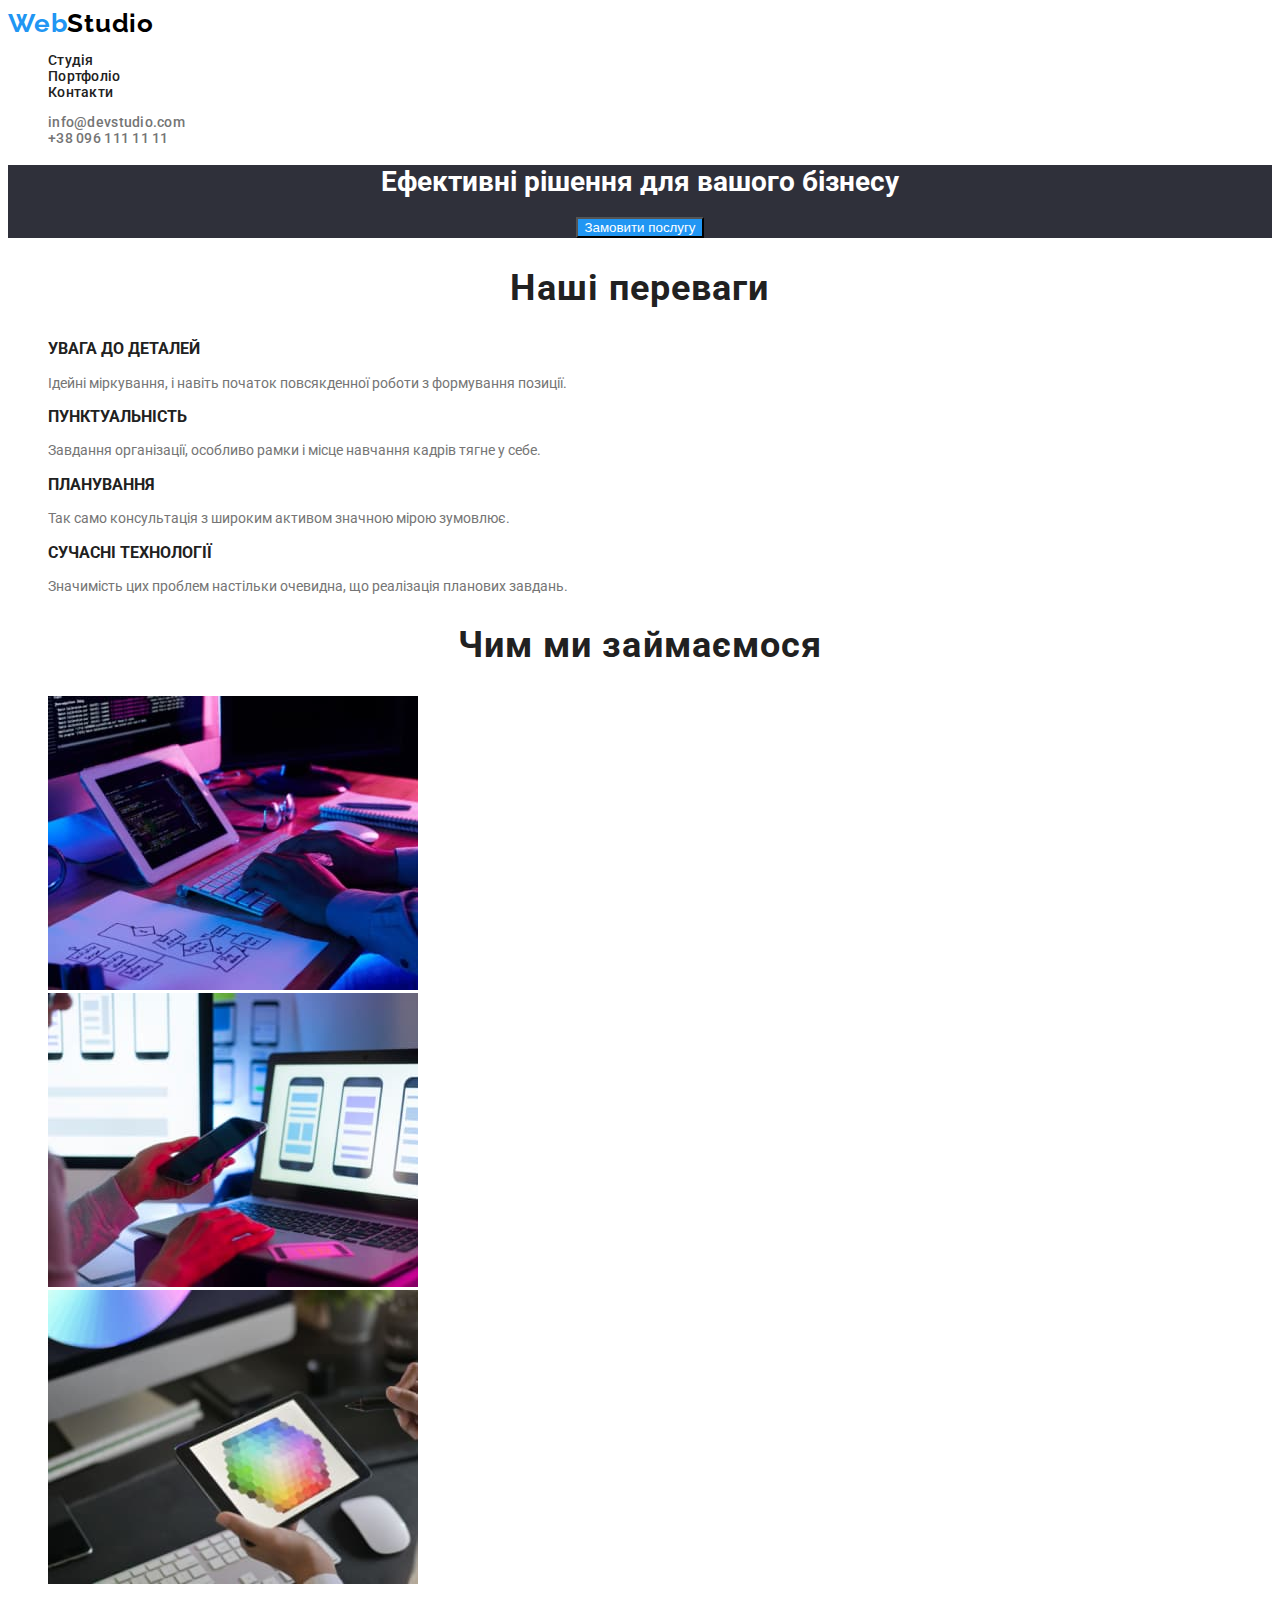
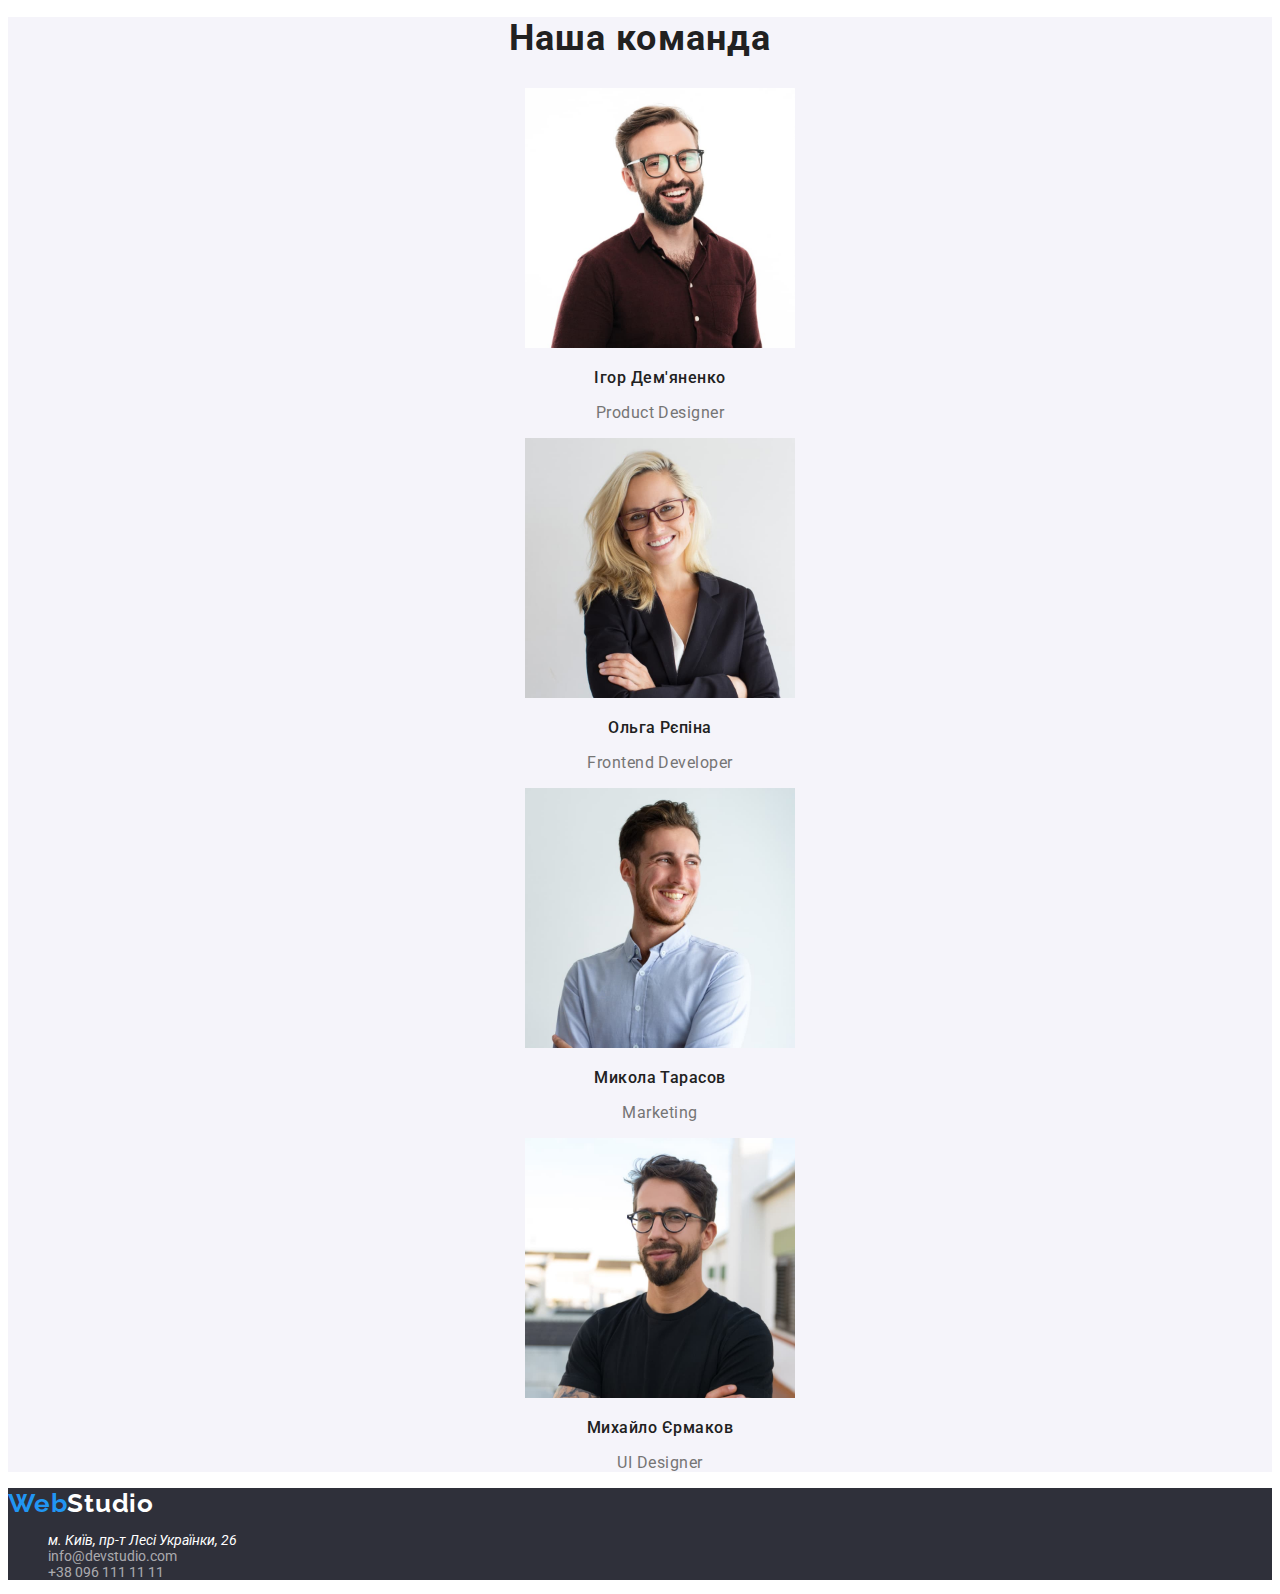
<file: index.html>
<!DOCTYPE html>
<html lang="uk">
  <head>
    <meta charset="UTF-8" />
    <meta http-equiv="X-UA-Compatible" content="IE=edge" />
    <meta name="viewport" content="width=device-width, initial-scale=1.0" />
    <title>Студія</title>
    <link rel="stylesheet" href="./css/styles.css" />
    <link rel="preconnect" href="https://fonts.googleapis.com" />
    <link rel="preconnect" href="https://fonts.gstatic.com" crossorigin />
    <link
      href="https://fonts.googleapis.com/css2?family=Raleway:wght@700&family=Roboto:wght@400;500;700;900&display=swap"
      rel="stylesheet"
    />
  </head>
  <body>
    <!-- Хедер -->
    <header class="header">
      <a href="./index.html">
        <span class="logo">Web</span
        ><span class="studio-header">Studio</span></a
      >
      <nav>
        <ul class="site-nav list">
          <li><a href="./index.html" class="link">Студія</a></li>
          <li><a href="./potfolio.html" class="link">Портфоліо</a></li>
          <li><a href="" class="link">Контакти</a></li>
        </ul>
      </nav>
      <ul class="contacts list">
        <li>
          <a href="mailto:info@devstudio.com" class="contacts-link"
            >info@devstudio.com</a
          >
        </li>
        <li>
          <a href="tel:+380961111111" class="contacts-link"
            >+38 096 111 11 11</a
          >
        </li>
      </ul>
    </header>
    <!-- Мейн -->
    <main>
      <!-- Герой -->
      <section class="hero">
        <h1>Ефективні рішення для вашого бізнесу</h1>
        <button type="button" class="button">Замовити послугу</button>
      </section>
      <!-- Наші переваги -->
      <section>
        <h2 class="section-title">Наші переваги</h2>
        <ul class="list">
          <li>
            <h3 class="title">УВАГА ДО ДЕТАЛЕЙ</h3>
            <p class="text">
              Ідейні міркування, і навіть початок повсякденної роботи з
              формування позиції.
            </p>
          </li>
          <li>
            <h3 class="title">ПУНКТУАЛЬНІСТЬ</h3>
            <p class="text">
              Завдання організації, особливо рамки і місце навчання кадрів тягне
              у себе.
            </p>
          </li>
          <li>
            <h3 class="title">ПЛАНУВАННЯ</h3>
            <p class="text">
              Так само консультація з широким активом значною мірою зумовлює.
            </p>
          </li>
          <li>
            <h3 class="title">СУЧАСНІ ТЕХНОЛОГІЇ</h3>
            <p class="text">
              Значимість цих проблем настільки очевидна, що реалізація планових
              завдань.
            </p>
          </li>
        </ul>
      </section>
      <!-- Чим ми займаємося -->
      <section class="main-content">
        <h2 class="section-title">Чим ми займаємося</h2>
        <ul class="list">
          <li>
            <img
              src="./images/img01.jpg"
              alt="Розробка програмного забезпечення"
              width="370"
              height="294"
            />
          </li>
          <li>
            <img
              src="./images/img02.jpg"
              alt="Адаптація програмного забезпечення під різні гаджети"
              width="370"
              height="294"
            />
          </li>
          <li>
            <img
              src="./images/img03.jpg"
              alt="Створення дизайн-проєкту програмного забезпечення"
              width="370"
              height="294"
            />
          </li>
        </ul>
      </section>
      <!-- Наша команда -->
      <section class="team">
        <h2 class="section-title">Наша команда</h2>
        <ul class="list">
          <li>
            <img
              src="./images/img04.jpg"
              alt="Фото Ігора Дем'яненко"
              width="270"
              height="260"
            />
            <h3 class="team-title">Ігор Дем'яненко</h3>
            <p lang="en" class="text">Product Designer</p>
          </li>
          <li>
            <img
              src="./images/img05.jpg"
              alt="Фото Ольги Рєпіної"
              width="270"
              height="260"
            />
            <h3 class="team-title">Ольга Рєпіна</h3>
            <p lang="en" class="text">Frontend Developer</p>
          </li>
          <li>
            <img
              src="./images/img06.jpg"
              alt="Миколи Тарасова"
              width="270"
              height="260"
            />
            <h3 class="team-title">Микола Тарасов</h3>
            <p lang="en" class="text">Marketing</p>
          </li>
          <li>
            <img
              src="./images/img07.jpg"
              alt="Михайла Єрмакова"
              width="270"
              height="260"
            />
            <h3 class="team-title">Михайло Єрмаков</h3>
            <p lang="en" class="text">UI Designer</p>
          </li>
        </ul>
      </section>
    </main>
    <!-- Футер -->
    <footer class="footer">
      <a href="./index.html"
        ><span class="logo">Web</span
        ><span class="studio-footer">Studio</span></a
      >
      <ul class="list">
        <li><address>м. Київ, пр-т Лесі Українки, 26</address></li>
        <li>
          <a href="mailto:info@devstudio.com" class="contacts footer"
            >info@devstudio.com</a
          >
        </li>
        <li>
          <a href="Tel:+380961111111" class="contacts footer"
            >+38 096 111 11 11</a
          >
        </li>
      </ul>
    </footer>
  </body>
</html>
</file>
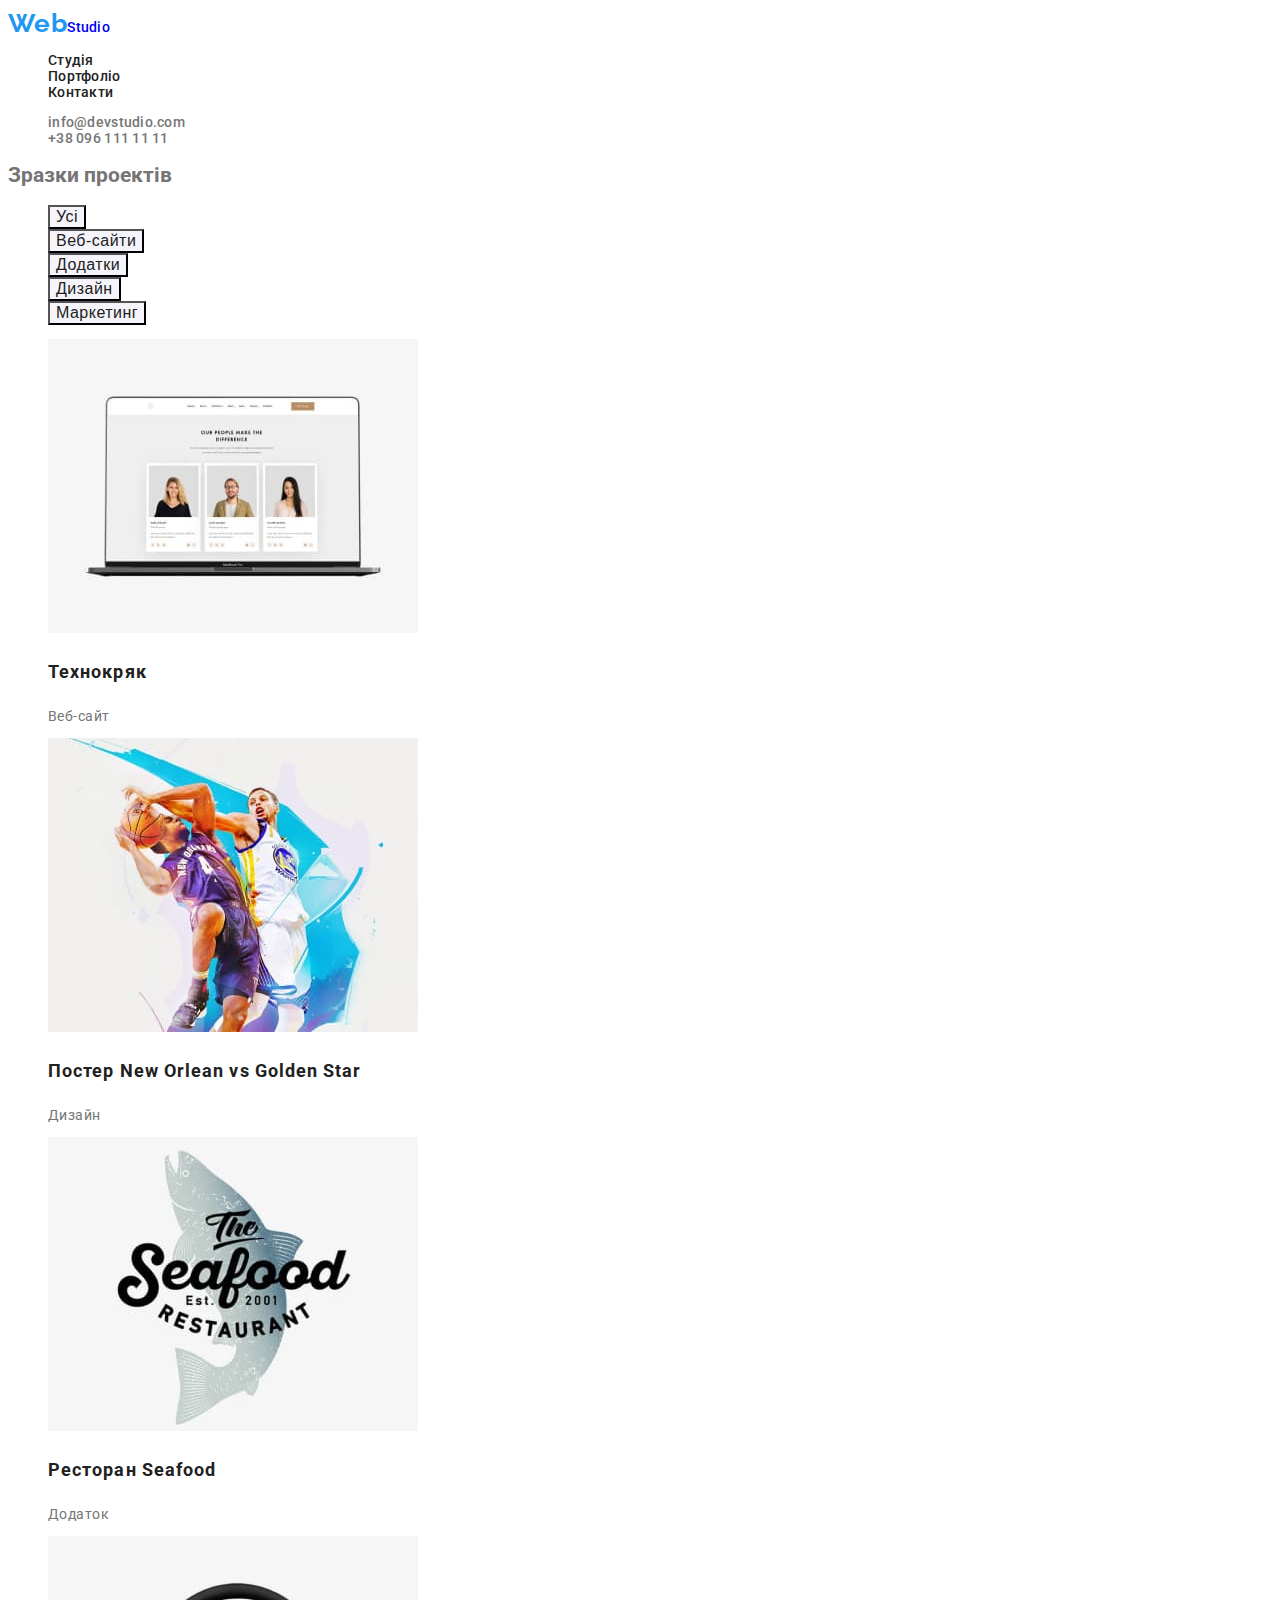
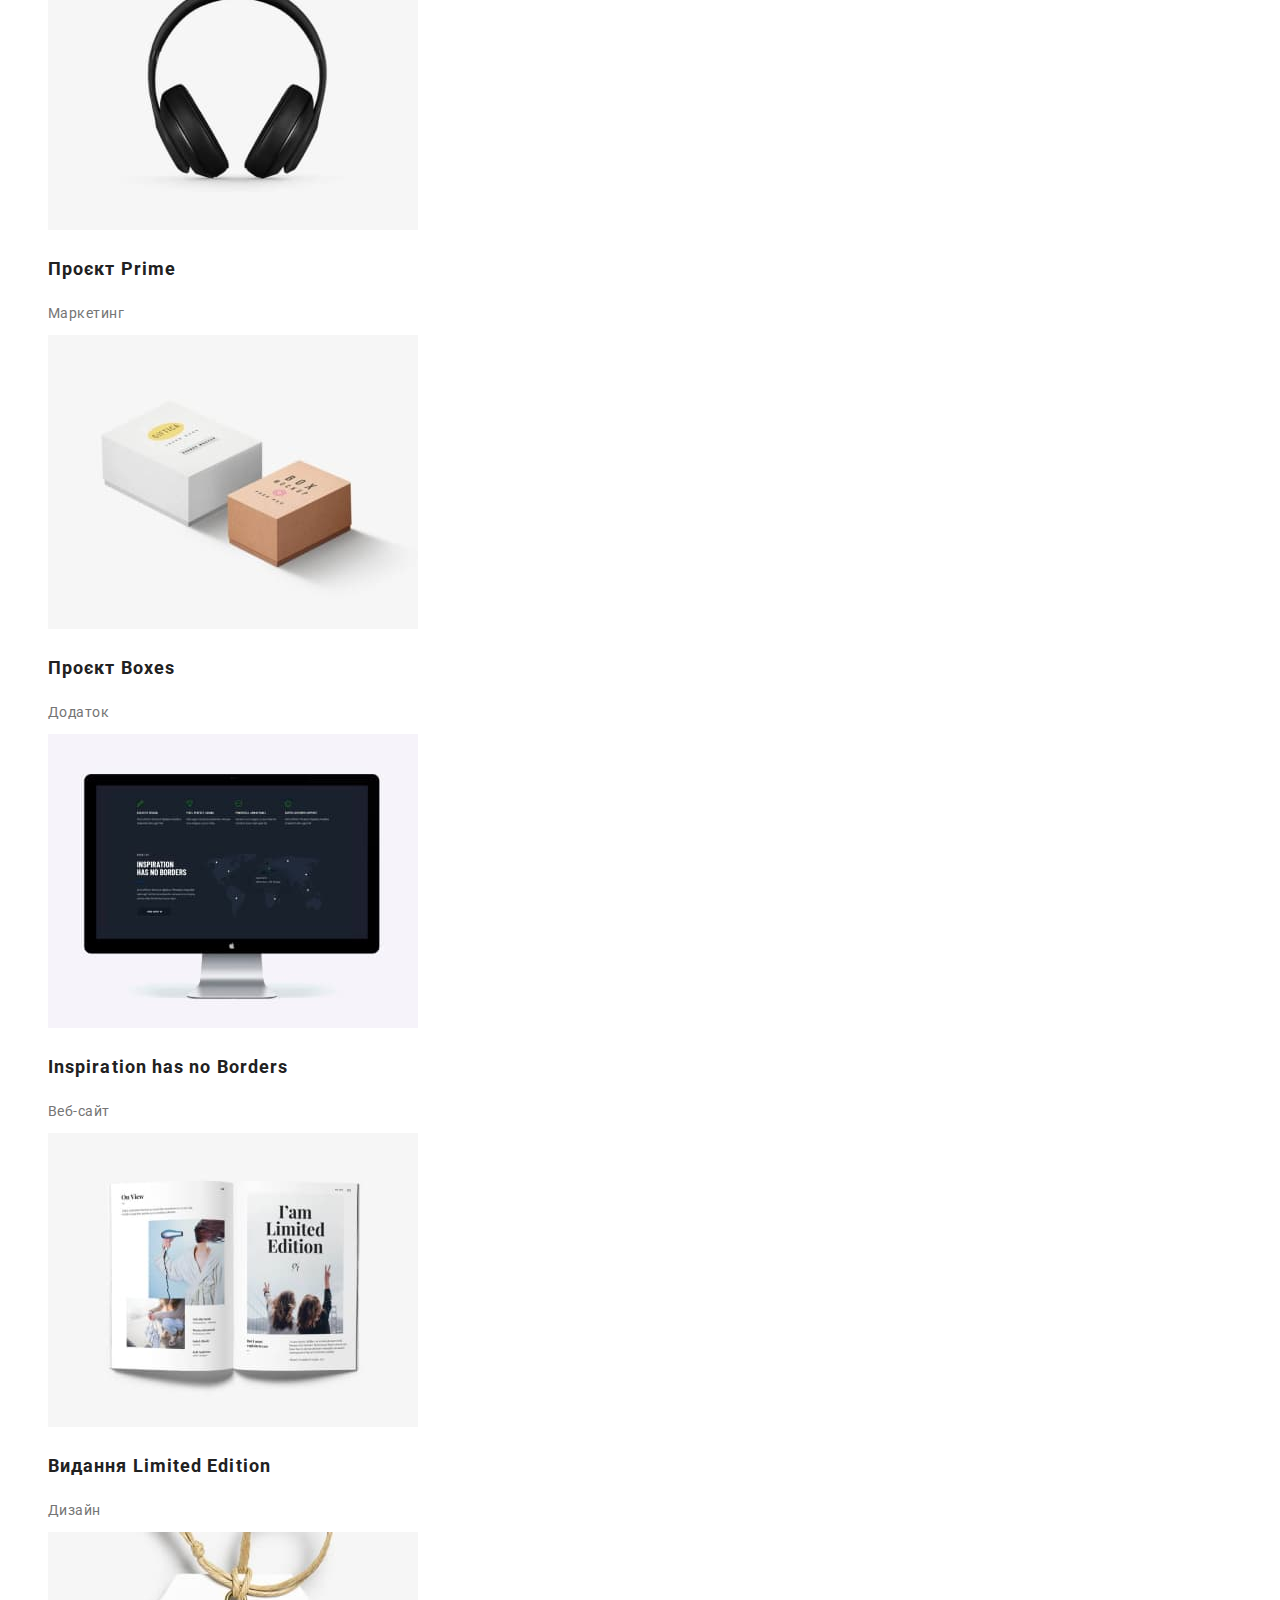
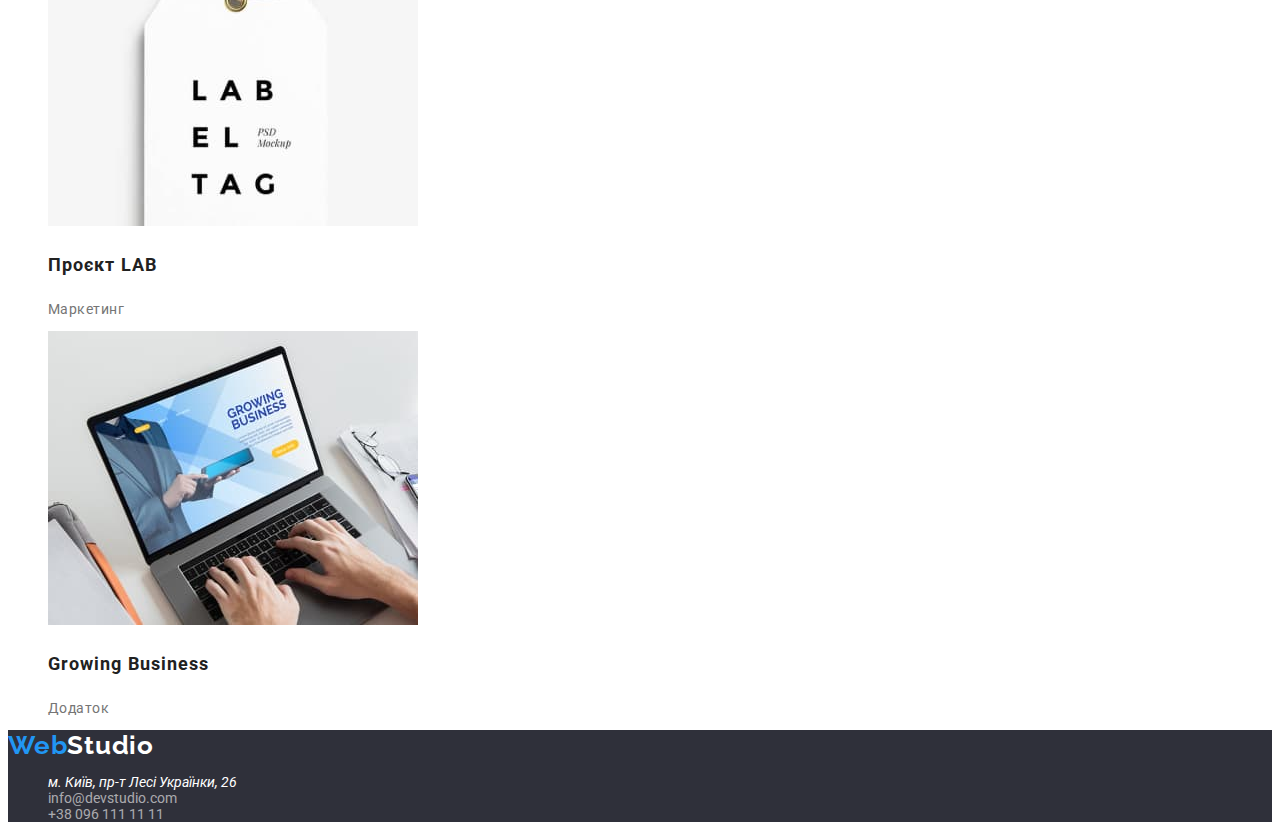
<file: potfolio.html>
<!DOCTYPE html>
<html lang="uk">
  <head>
    <meta charset="UTF-8" />
    <meta http-equiv="X-UA-Compatible" content="IE=edge" />
    <meta name="viewport" content="width=device-width, initial-scale=1.0" />
    <title>Портфоліо</title>
    <link rel="stylesheet" href="./css/styles.css" />
    <link rel="preconnect" href="https://fonts.googleapis.com" />
    <link rel="preconnect" href="https://fonts.gstatic.com" crossorigin />
    <link
      href="https://fonts.googleapis.com/css2?family=Raleway:wght@700&family=Roboto:wght@400;500;700;900&display=swap"
      rel="stylesheet"
    />
  </head>

  <body>
    <!-- Хедер -->
    <header class="header">
      <a href="./index.html">
        <span class="logo">Web</span
        ><span class="studio header">Studio</span></a
      >
      <nav>
        <ul class="site-nav list">
          <li><a href="./index.html" class="link">Студія</a></li>
          <li><a href="./potfolio.html" class="link">Портфоліо</a></li>
          <li><a href="" class="link">Контакти</a></li>
        </ul>
      </nav>
      <ul class="contacts list">
        <li>
          <a href="mailto:info@devstudio.com" class="contacts-link"
            >info@devstudio.com</a
          >
        </li>
        <li>
          <a href="tel:+380961111111" class="contacts-link"
            >+38 096 111 11 11</a
          >
        </li>
      </ul>
    </header>
    <!-- Мейн -->
    <main>
      <!-- Зразки проектів -->
      <section class="exampls">
        <h2>Зразки проектів</h2>
        <!-- Проектна навігація -->
        <ul class="project-nav list">
          <li>
            <button type="button" class="filter-button">Усі</button>
          </li>
          <li>
            <button type="button" class="filter-button">Веб-сайти</button>
          </li>
          <li>
            <button type="button" class="filter-button">Додатки</button>
          </li>
          <li>
            <button type="button" class="filter-button">Дизайн</button>
          </li>
          <li>
            <button type="button" class="filter-button">Маркетинг</button>
          </li>
        </ul>

        <ul class="project list">
          <li>
            <img
              src="./images/portfolio01.jpg"
              alt="Відкритий ноутбук із зображеннями карток людей"
              width="370"
              height="294"
            />
            <h3 class="project-title">Технокряк</h3>
            <p>Веб-сайт</p>
          </li>
          <li>
            <img
              src="./images/portfolio02.jpg"
              alt="Два баскетболісти в процесі гри"
              width="370"
              height="294"
            />
            <h3 class="project-title">
              Постер <span lang="en">New Orlean vs Golden Star</span>
            </h3>
            <p>Дизайн</p>
          </li>
          <li>
            <img
              src="./images/portfolio03.jpg"
              alt="Назва ресторану на фоні синього силуету риби"
              width="370"
              height="294"
            />
            <h3 class="project-title">
              Ресторан <span lang="en">Seafood</span>
            </h3>
            <p>Додаток</p>
          </li>
          <li>
            <img
              src="./images/portfolio04.jpg"
              alt="Чорні накладні навушники на білому фоні"
              width="370"
              height="294"
            />
            <h3 class="project-title">Проєкт <span lang="en">Prime</span></h3>
            <p>Маркетинг</p>
          </li>
          <li>
            <img
              src="./images/portfolio05.jpg"
              alt="Біла та бежева коробки на білому фоні>"
              width="370"
              height="294"
            />
            <h3 class="project-title">Проєкт <span lang="en">Boxes</span></h3>
            <p>Додаток</p>
          </li>
          <li>
            <img
              src="./images/portfolio06.jpg"
              alt="На комп'ютерному моніторі відкрито сайт у чорному дизайні>"
              width="370"
              height="294"
            />
            <h3 lang="en" class="project-title">Inspiration has no Borders</h3>
            <p>Веб-сайт</p>
          </li>
          <li>
            <img
              src="./images/portfolio07.jpg"
              alt="Розгорнуте видання на сторінках із зображеннями>"
              width="370"
              height="294"
            />
            <h3 class="project-title">
              Видання <span lang="en">Limited Edition</span>
            </h3>
            <p>Дизайн</p>
          </li>
          <li>
            <img
              src="./images/portfolio08.jpg"
              alt="Біла бірка з написом на джутовому шнурку>"
              width="370"
              height="294"
            />
            <h3 class="project-title">Проєкт <span lang="en">LAB</span></h3>
            <p>Маркетинг</p>
          </li>
          <li>
            <img
              src="./images/portfolio09.jpg"
              alt="На екрані ноутбуку зображено відкриту головну сторінку додатку>"
              width="370"
              height="294"
            />
            <h3 lang="en" class="project-title">Growing Business</h3>
            <p>Додаток</p>
          </li>
        </ul>
      </section>
    </main>
    <!-- Футер -->
    <footer class="footer">
      <a href="./index.html"
        ><span class="logo">Web</span
        ><span class="studio-footer">Studio</span></a
      >
      <ul class="list">
        <li>
          <address>м. Київ, пр-т Лесі Українки, 26</address>
        </li>
        <li>
          <a href="mailto:info@devstudio.com" class="contacts footer"
            >info@devstudio.com</a
          >
        </li>
        <li>
          <a href="Tel:+380961111111" class="contacts footer"
            >+38 096 111 11 11</a
          >
        </li>
      </ul>
    </footer>
  </body>
</html>
</file>
<file: css/styles.css>
:root {
  --primary-text-color: #757575;
  --title-text-color: #212121;
  --accent-color: #2196f3;
  --primary-background-color: #fff;
  --elements-background-color: #f5f4fa;
  --dark-background-color: #2f303a;
}

/* Налаштування для списків та посилань */

a {
  text-decoration: none;
}

.list {
  list-style: none;
}

body {
  background: var(--primary-background-color);
  color: var(--primary-text-color);
  font-family: Roboto, sans-serif;
  font-size: 14px;
  font-style: normal;
}

/* ХЕДЕР */
.header {
  font-weight: 500;
  line-height: normal;
  letter-spacing: 0.28px;
}

/* Логотип */
.logo {
  color: var(--accent-color);
  font-family: Raleway;
  font-size: 26px;
  font-style: normal;
  font-weight: 700;
  line-height: normal;
  letter-spacing: 0.78px;
}
.studio-header {
  color: #000000;
  font-family: Raleway;
  font-size: 26px;
  font-style: normal;
  font-weight: 700;
  line-height: normal;
  letter-spacing: 0.78px;
}

/* Навигация */
.site-nav .link {
  color: var(--title-text-color);
}

.site-nav .link:focus,
.site-nav .link:hover {
  color: var(--accent-color);
}

/* Контакти хедер */
.contacts .contacts-link {
  color: var(--primary-text-color);
}
.contacts .contacts-link:hover,
.contacts .contacts-link:focus {
  color: var(--accent-color);
}

/* Герой */
.hero {
  background-color: var(--dark-background-color);
  color: #fff;
  text-align: center;
}
.button {
  background-color: var(--accent-color);
  color: #fff;
}

/* МЕЙН */
/* Заголовки секцій */

.section-title {
  color: var(--title-text-color);
  text-align: center;
  font-size: 36px;
  font-style: normal;
  font-weight: 700;
  line-height: normal;
  letter-spacing: 1.08px;
}

/* Заголовки */
.title {
  color: var(--title-text-color);
}

/* Наша команда */
.team {
  background-color: var(--elements-background-color);
  color: #757575;
  text-align: center;
  font-size: 16px;
  font-style: normal;
  font-weight: 400;
  line-height: normal;
  letter-spacing: 0.48px;
}
.team-title {
  color: #212121;
  text-align: center;
  font-size: 16px;
  font-style: normal;
  font-weight: 500;
  line-height: normal;
  letter-spacing: 0.48px;
}
/* ФУТЕР */
.footer {
  background-color: var(--dark-background-color);
}

/* Лого футер */
.studio-footer {
  color: #fff;
  font-family: Raleway;
  font-size: 26px;
  font-style: normal;
  font-weight: 700;
  line-height: normal;
  letter-spacing: 0.78px;
}

/* Контакти футер */
address {
  color: #fff;
}

.contacts.footer {
  color: rgba(255, 255, 255, 0.6);
}
.contacts.footer:hover,
.contacts.footer:focus {
  color: var(--accent-color);
}

/* ПОРТФОЛІО */

/* Фільтр-кнопки */
.filter-button {
  cursor: pointer;
  background-color: var(--elements-background-color);
  color: var(--title-text-color);
  text-align: center;
  font-size: 16px;
  font-style: normal;
  font-weight: 500;
  line-height: 1,62;
  letter-spacing: 0.48px;
}
.filter-button:hover,
.filter-button:focus {
  background-color: var(--accent-color);
  color: #fff;
}

/* Проєкти */
.project {
  font-style: normal;
  font-weight: 400;
  line-height: 1,86;
  letter-spacing: 0.48px;
}

.project-title {
  color: var(--title-text-color);
  font-size: 18px;
  font-style: normal;
  font-weight: 700;
  line-height: 2;
  letter-spacing: 1.08px;
}

/* фони темный background: #2F303A;*/
/* серый фон #F5F4FA */

/* первичный цвет текста #212121 */
/* вторичный цвет текста #757575 */
/* цвет акцентов и для активных ссылок #2196F3 */
/* черный цвет в лого #000000 */
/* белый цвет заголовок героя адрес в футере #FFFFFF */
/* цвет контактов в футере rgba(255, 255, 255, 0.6) */
</file>
